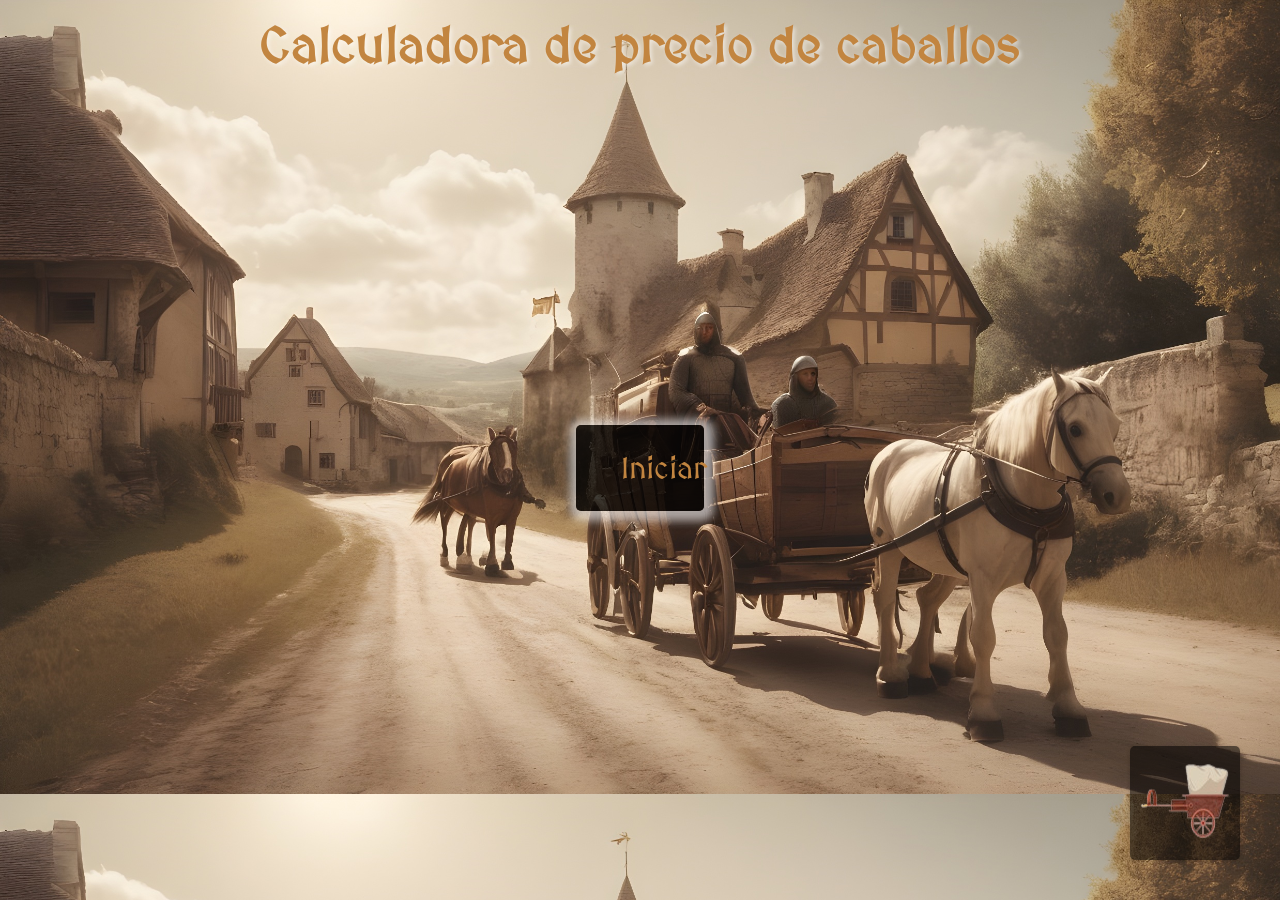
<file: index.html>
<!DOCTYPE html>
<html lang="es">
<head>
    <meta charset="UTF-8">
    <meta name="viewport" content="width=device-width, initial-scale=1.0">
    <title>Selección de Caballos</title>
    <link rel="stylesheet" href="./css/styles.css">
    <link rel="icon" href="./img/icon.png">
</head>
<body>
    <h1 id="titulo">
        Calculadora de precio de caballos
    </h1>
    <div id="opciones">

    </div>
    <button id="iniciar">
        <p>Iniciar</p>
    </button>
    <button id="boton-carreta">
        <img src="./img/carreta.png" alt="carreta">
    </button>
    <script src="./js/main.js"></script>
</body>
</html>
</file>
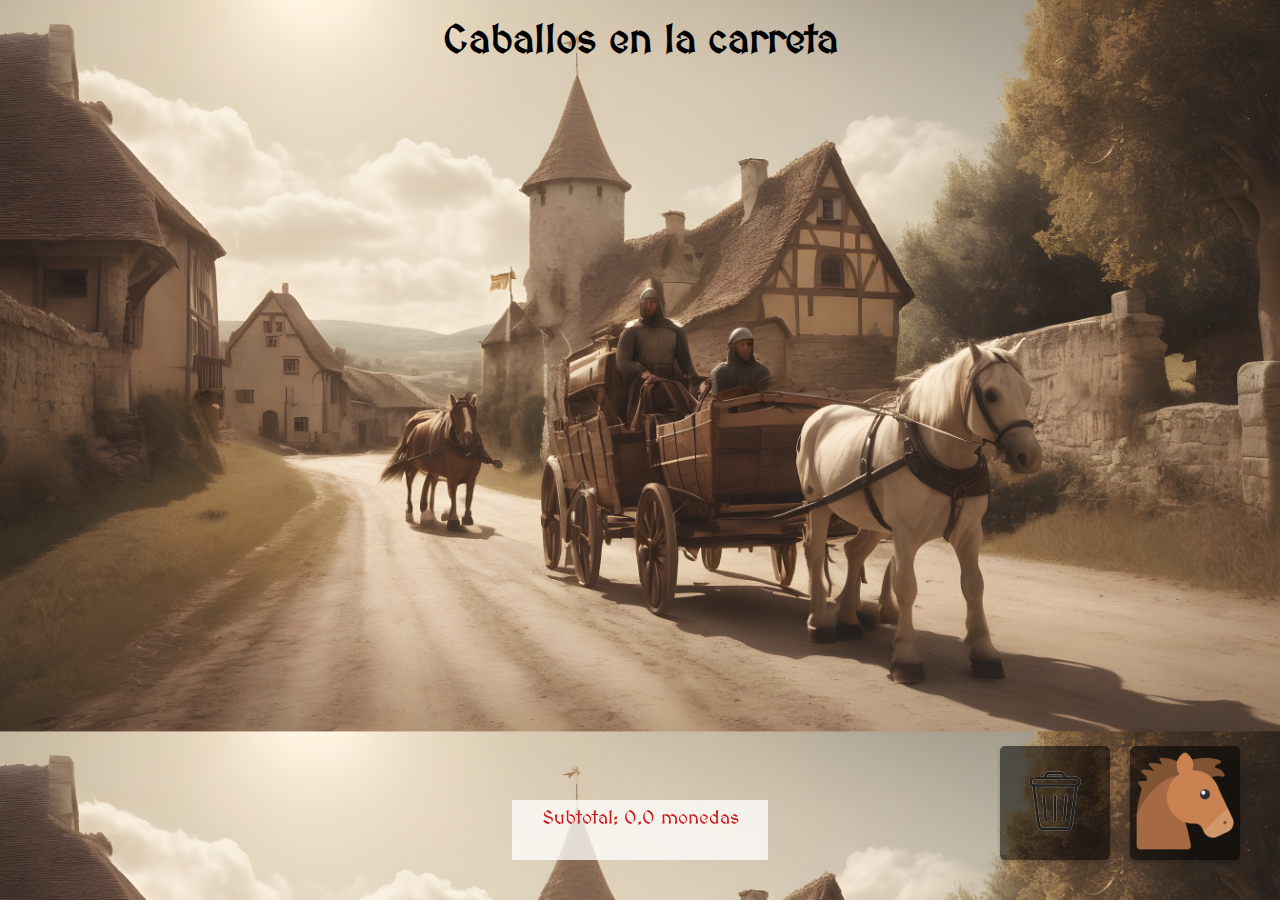
<file: pages/carrito.html>
<!DOCTYPE html>
<html lang="es">
<head>
    <meta charset="UTF-8">
    <meta name="viewport" content="width=device-width, initial-scale=1.0">
    <title>Carrito de Compras</title>
    <link rel="stylesheet" href="../css/carrito.css">
    <link rel="icon" href="../img/icon.png">
</head>
<body>
    <h1>Caballos en la carreta</h1>
    <ul id="lista-caballos">

    </ul>    
    <button id="boton-caballo">
        <img src="../img/caballo.png" alt="carreta">
    </button>
    <button id="vaciar-carrito">
        <img src="../img/vaciar.png" alt="vaciar">
    </button>
    <div id="total">
        
    </div>
    <script src="../js/carrito.js"></script>
</body>
</html>
</file>
<file: css/styles.css>
@import url('https://fonts.googleapis.com/css2?family=MedievalSharp&display=swap');

* {
    margin: 0;
    padding: 0;
    box-sizing: border-box;
    font-family: "MedievalSharp", cursive;
}

body {
    background-image: url(../img/back2.jpg);
    background-size: cover;
}

body h1 {
    padding-top: 15px;
    font-size: 50px;    
    text-align: center;
    color: #c28540;
    text-shadow: 2px 2px 4px #ffffff94;
}

body div {
    display: flex;
    justify-content: center;
    align-items: center;
    height: 5vh;
}

#iniciar {
    position: fixed;
    left: 45%;
    right: 45%;
    top: 45%;
    font-size: 40px;
    padding: 25px 45px;
    margin-top: 20px;
    font-size: 16px;
    border: none;
    border-radius: 5px;
    background-color: #000000c2;
    color: #c28540;
    box-shadow: 2px 2px 8px 8px #ffffff94;
}

#iniciar:hover{
    color: #ffffff;
    cursor: pointer;
}

#iniciar p {
    font-size: 30px;
}

#opciones {
    display: flex;
    flex-wrap: wrap;
    justify-content: center;
    align-items: center;
    height: 80vh;
}

.tarjeta {
    position: relative;
    overflow: hidden;
    width: 250px;
    height: 250px;
    border-radius: 5px;
    margin: 50px;
    display: flex;
    flex-direction: column;
    justify-content: center;
    transition: 0.7s;
}

.tarjeta:hover {
    cursor: pointer;
    box-shadow: 10px 10px 10px black;
    border-radius: 5px;
    transform: scale(1.05);
    transition: 0.7s;    
}

.tarjeta img {
    max-width: 100%;
    height: auto;
}

.tarjeta h3 {
    position: absolute;
    justify-content: center;
    text-align: center;
    width: 100%;
    background-color: rgba(0, 0, 0, 0);
    color: white;
    font-size: 40px;
    padding: 10px;
    border-radius: 15px;
    opacity: 0;
    transition: opacity 0.3s;
}

.tarjeta:hover h3 {
    opacity: 1;
    text-shadow: 3px 3px black;}

.tarjeta-final {
    border: 2px solid #000;
    border-radius: 5px;
    width: 250px;
    height: auto;
    margin: 10px;
    display: flex;
    flex-direction: column;
    justify-content: center;
    align-items: center;
    position: relative;
}

.tarjeta-final img {
    max-width: 100%;
    height: auto;
    border-bottom: 2px solid #000;
}

.tarjeta-final h3 {
    background-color: rgba(0, 0, 0, 0.7);
    color: white;
    font-size: 20px;
    padding: 5px 10px;
    border-top-left-radius: 5px;
    border-top-right-radius: 5px;
    margin: 0;
    width: 100%;
    text-align: center;
}

.tarjeta-final p {
    background-color: rgba(0, 0, 0, 0.7);
    color: white;
    font-size: 18px;
    padding: 5px 10px;
    border-bottom-left-radius: 5px;
    border-bottom-right-radius: 5px;
    margin: 0;
    width: 100%;
    text-align: center;
}

.boton-agregar, .boton-elegir {
    background-color: rgba(255, 255, 255, 0.7);
    color: rgb(0, 0, 0);
    font-size: 20px;
    padding: 5px 10px;
    border-top-left-radius: 5px;
    border-top-right-radius: 5px;
    margin: 0;
    width: 100%;
    text-align: center;
    margin-top: 5px;
    transition: 0.7s;
}

.boton-agregar:hover {
    box-shadow: 10px 10px 10px black;
    background-color: #13772c;
    color: #ffffff;
    transform: scale(1.05);
    transition: 0.7s;
}

.boton-elegir:hover {
    box-shadow: 10px 10px 10px black;
    background-color: #bb3131;
    color: #ffffff;
    transform: scale(1.05);
    transition: 0.7s;
}

#boton-carreta {
    position: fixed;
    bottom: 40px;
    right: 40px;
    padding: 5px 5px;
    background-color: #0000008a;
    color: #c28540;
    border: none;
    border-radius: 5px;
    cursor: pointer;
    box-shadow: 0 2px 4px rgba(0,0,0,0.2);
    font-size: 16px;
}

#boton-carreta:hover {
    cursor: pointer;
    transform: scale(1.1);
    background-color: #ffffff70;
    box-shadow: 6px 6px #0000008a;
    transition: 0.7s;
}
</file>
<file: css/carrito.css>
@import url('https://fonts.googleapis.com/css2?family=MedievalSharp&display=swap');

* {
    margin: 0;
    padding: 0;
    box-sizing: border-box;
    font-family: "MedievalSharp", cursive;
    list-style: none;
}

body {
    background-image: url(../img/back2.jpg);
    background-size: cover;
}

body h1 {
    padding-top: 15px;
    font-size: 40px;    
    text-align: center;
}

#boton-caballo {
    position: fixed;
    bottom: 40px;
    right: 40px;
    padding: 5px 5px;
    background-color: #0000008a;
    color: #c28540;
    border: none;
    border-radius: 5px;
    cursor: pointer;
    box-shadow: 0 2px 4px rgba(0,0,0,0.2);
    font-size: 16px;
}

#boton-caballo:hover {
    cursor: pointer;
    transform: scale(1.1);
    background-color: #ffffff70;
    box-shadow: 6px 6px #0000008a;
    transition: 0.7s;
}

#vaciar-carrito {
    position: fixed;
    bottom: 40px;
    right: 170px;
    padding: 5px 5px;
    background-color: #0000008a;
    color: #c28540;
    border: none;
    border-radius: 5px;
    cursor: pointer;
    box-shadow: 0 2px 4px rgba(0,0,0,0.2);
    font-size: 16px;
}

#vaciar-carrito:hover {
    cursor: pointer;
    transform: scale(1.1);
    background-color: #ffffff70;
    box-shadow: 6px 6px #0000008a;
    transition: 0.7s;
}

#lista-caballos {
    text-align: center;
    padding: 20px;
    font-size: larger;
}

#total {
    position: fixed;
    bottom: 40px;
    right: 40%;
    left: 40%;
    height: 60px;
    width: 20%;
    padding: 5px 5px;
    background-color: #ffffffc0;
    color: black;
}

#total {
    text-align: center;
    font-size: larger;
    color: #ce1919;
}

#botonEliminar {
    background-color: #c28540;
    margin: 15px;
}
</file>
